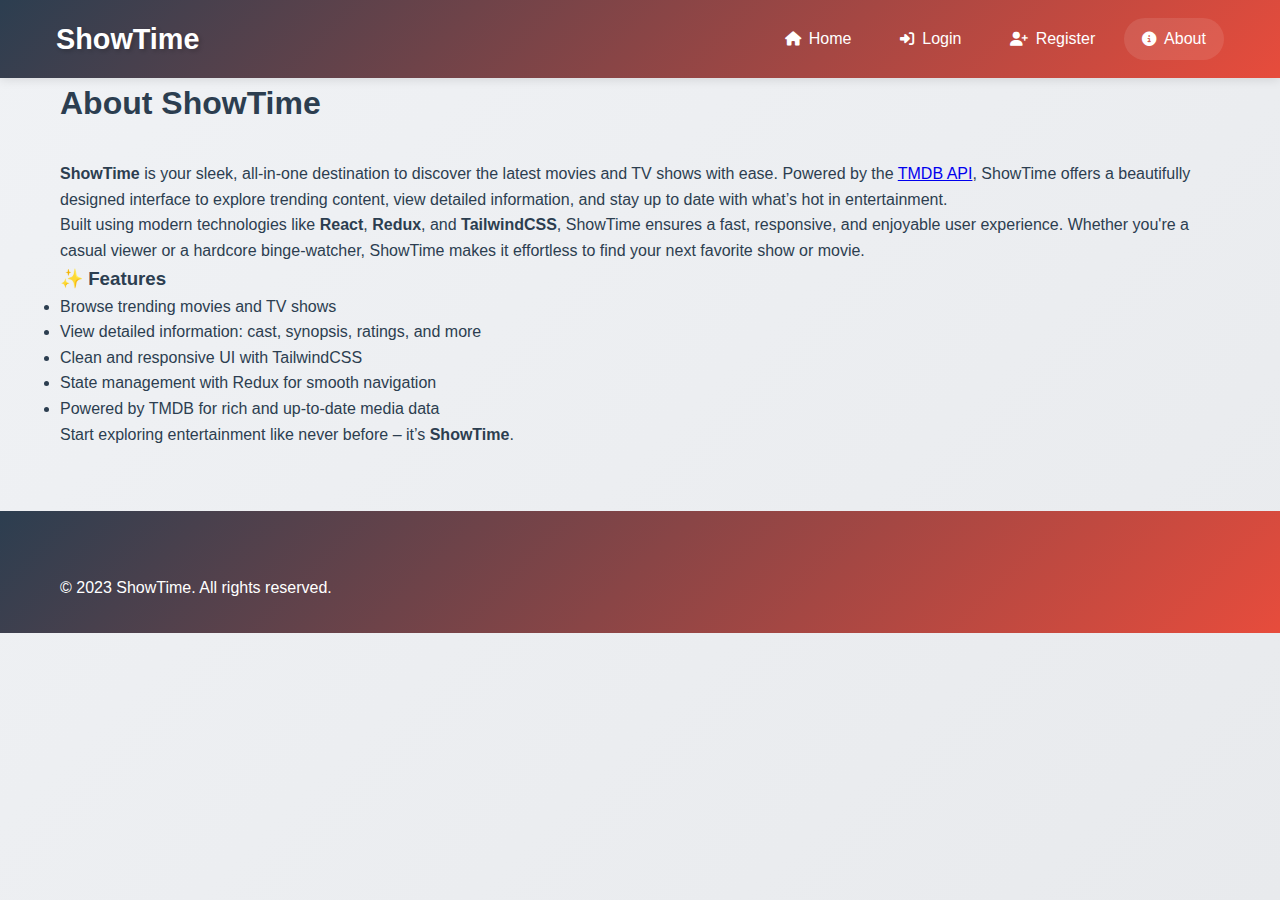
<file: about.html>
<!DOCTYPE html>
<html lang="en">
<head>
  <meta charset="UTF-8" />
  <meta name="viewport" content="width=device-width, initial-scale=1.0"/>
  <title>About Us - ShowTime</title>
  <link rel="stylesheet" href="css/style.css" />
  <link rel="stylesheet" href="https://cdnjs.cloudflare.com/ajax/libs/font-awesome/6.4.0/css/all.min.css"/>
</head>
<body class="dark-bg">

  <header class="header">
    <div class="container header-content">
      <a href="index.html" class="logo">ShowTime</a>
      <nav>
        <ul class="nav-links">
          <li><a href="index.html"><i class="fas fa-home"></i> Home</a></li>
          <li><a href="login.html"><i class="fas fa-sign-in-alt"></i> Login</a></li>
          <li><a href="register.html"><i class="fas fa-user-plus"></i> Register</a></li>
          <li><a href="about.html" style="background: rgba(255, 255, 255, 0.1)"><i class="fas fa-info-circle"></i> About</a></li>
        </ul>
      </nav>
    </div>
  </header>

  <main>
    <section class="about-section">
      <div class="container">
        <h2 class="section-title">About ShowTime</h2>
        <p>
          <strong>ShowTime</strong> is your sleek, all-in-one destination to discover the latest movies and TV shows with ease.
          Powered by the 
          <a href="https://www.themoviedb.org/" target="_blank">TMDB API</a>, 
          ShowTime offers a beautifully designed interface to explore trending content, view detailed information, and stay up to date with what’s hot in entertainment.
        </p>
        <p>
          Built using modern technologies like <strong>React</strong>, <strong>Redux</strong>, and <strong>TailwindCSS</strong>,
          ShowTime ensures a fast, responsive, and enjoyable user experience. Whether you're a casual viewer or a hardcore binge-watcher,
          ShowTime makes it effortless to find your next favorite show or movie.
        </p>

        <h3 class="features-title">✨ Features</h3>
        <ul class="features-list">
          <li>Browse trending movies and TV shows</li>
          <li>View detailed information: cast, synopsis, ratings, and more</li>
          <li>Clean and responsive UI with TailwindCSS</li>
          <li>State management with Redux for smooth navigation</li>
          <li>Powered by TMDB for rich and up-to-date media data</li>
        </ul>

        <p class="closing-line">
          Start exploring entertainment like never before – it’s <strong>ShowTime</strong>.
        </p>
      </div>
    </section>
  </main>

  <footer class="footer">
    <div class="container">
      <p>&copy; 2023 ShowTime. All rights reserved.</p>
    </div>
  </footer>

</body>
</html>
</file>
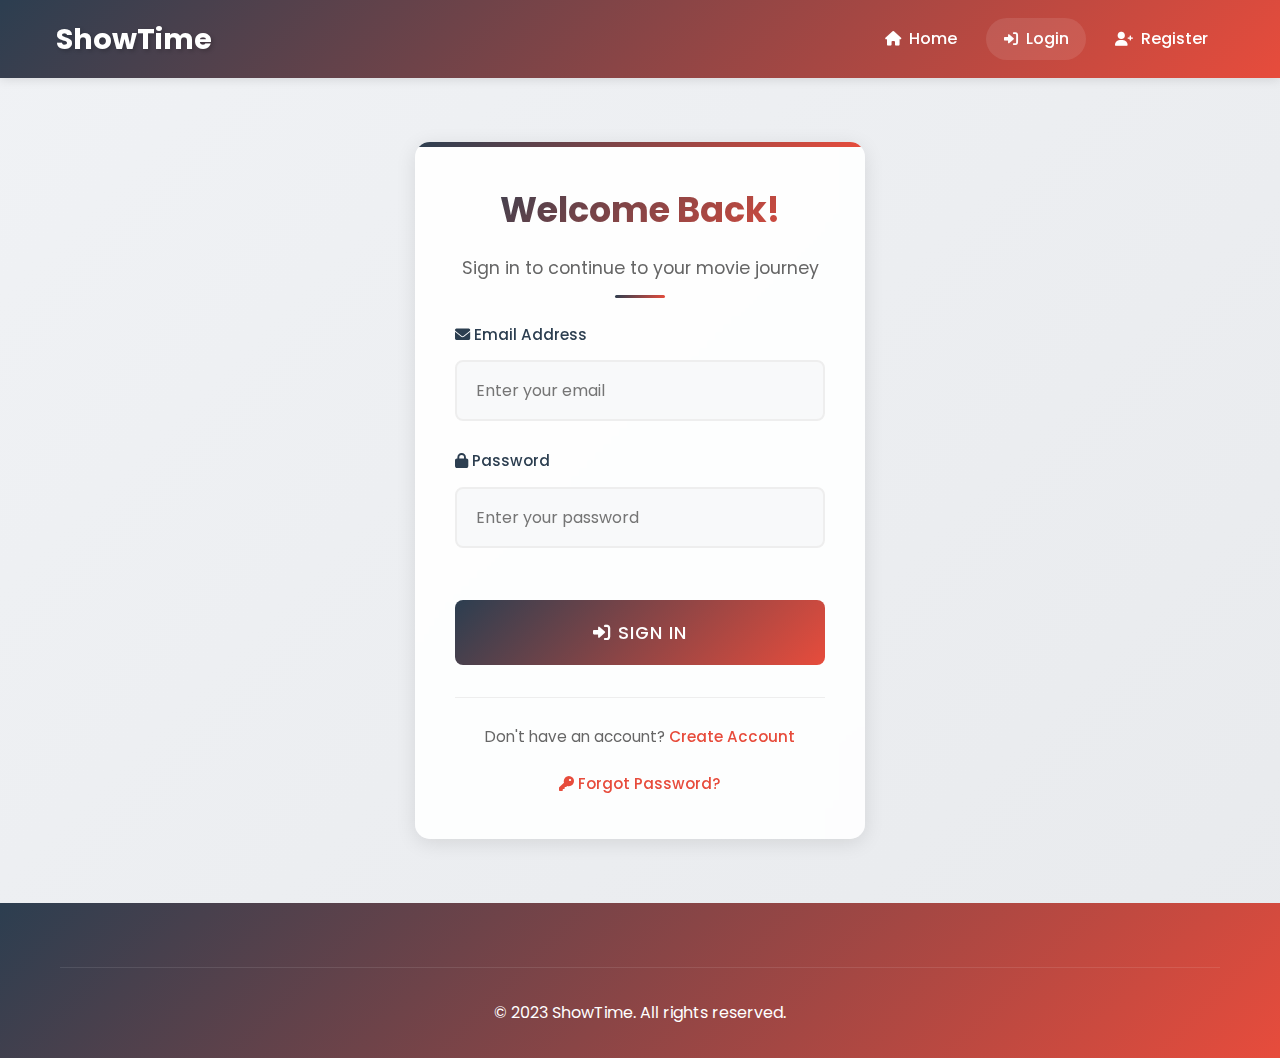
<file: login.html>
<!DOCTYPE html>
<html lang="en">
  <head>
    <meta charset="UTF-8" />
    <meta name="viewport" content="width=device-width, initial-scale=1.0" />
    <title>Login - ShowTime</title>
    <link rel="stylesheet" href="css/style.css" />
    <link
      href="https://fonts.googleapis.com/css2?family=Poppins:wght@300;400;500;600;700&display=swap"
      rel="stylesheet"
    />
    <link
      rel="stylesheet"
      href="https://cdnjs.cloudflare.com/ajax/libs/font-awesome/6.0.0/css/all.min.css"
    />
  </head>
  <body>
    <header>
      <div class="container header-content">
        <a href="index.html" class="logo">ShowTime</a>
        <nav>
          <ul>
            <li>
              <a href="index.html"><i class="fas fa-home"></i> Home</a>
            </li>
            <li>
              <a href="login.html" style="background: rgba(255, 255, 255, 0.1)"
                ><i class="fas fa-sign-in-alt"></i> Login</a
              >
            </li>
            <li>
              <a href="register.html"
                ><i class="fas fa-user-plus"></i> Register</a
              >
            </li>
          </ul>
        </nav>
      </div>
    </header>

    <main class="container">
      <div class="auth-container">
        <div class="auth-header">
          <h2>Welcome Back!</h2>
          <p>Sign in to continue to your movie journey</p>
        </div>
        <form>
          <div class="form-group">
            <label for="email"
              ><i class="fas fa-envelope"></i> Email Address</label
            >
            <input
              type="email"
              id="email"
              name="email"
              placeholder="Enter your email"
              required
            />
          </div>
          <div class="form-group">
            <label for="password"><i class="fas fa-lock"></i> Password</label>
            <input
              type="password"
              id="password"
              name="password"
              placeholder="Enter your password"
              required
            />
          </div>
          <button type="submit" class="auth-btn">
            <i class="fas fa-sign-in-alt"></i> Sign In
          </button>
          <div class="auth-links">
            <p>
              Don't have an account? <a href="register.html">Create Account</a>
            </p>
            <p style="margin-top: 1rem">
              <a href="#"><i class="fas fa-key"></i> Forgot Password?</a>
            </p>
          </div>
        </form>
      </div>
    </main>

    <footer>
      <div class="container">
        <div class="footer-bottom">
          <p>&copy; 2023 ShowTime. All rights reserved.</p>
        </div>
      </div>
    </footer>
  </body>
</html>
</file>
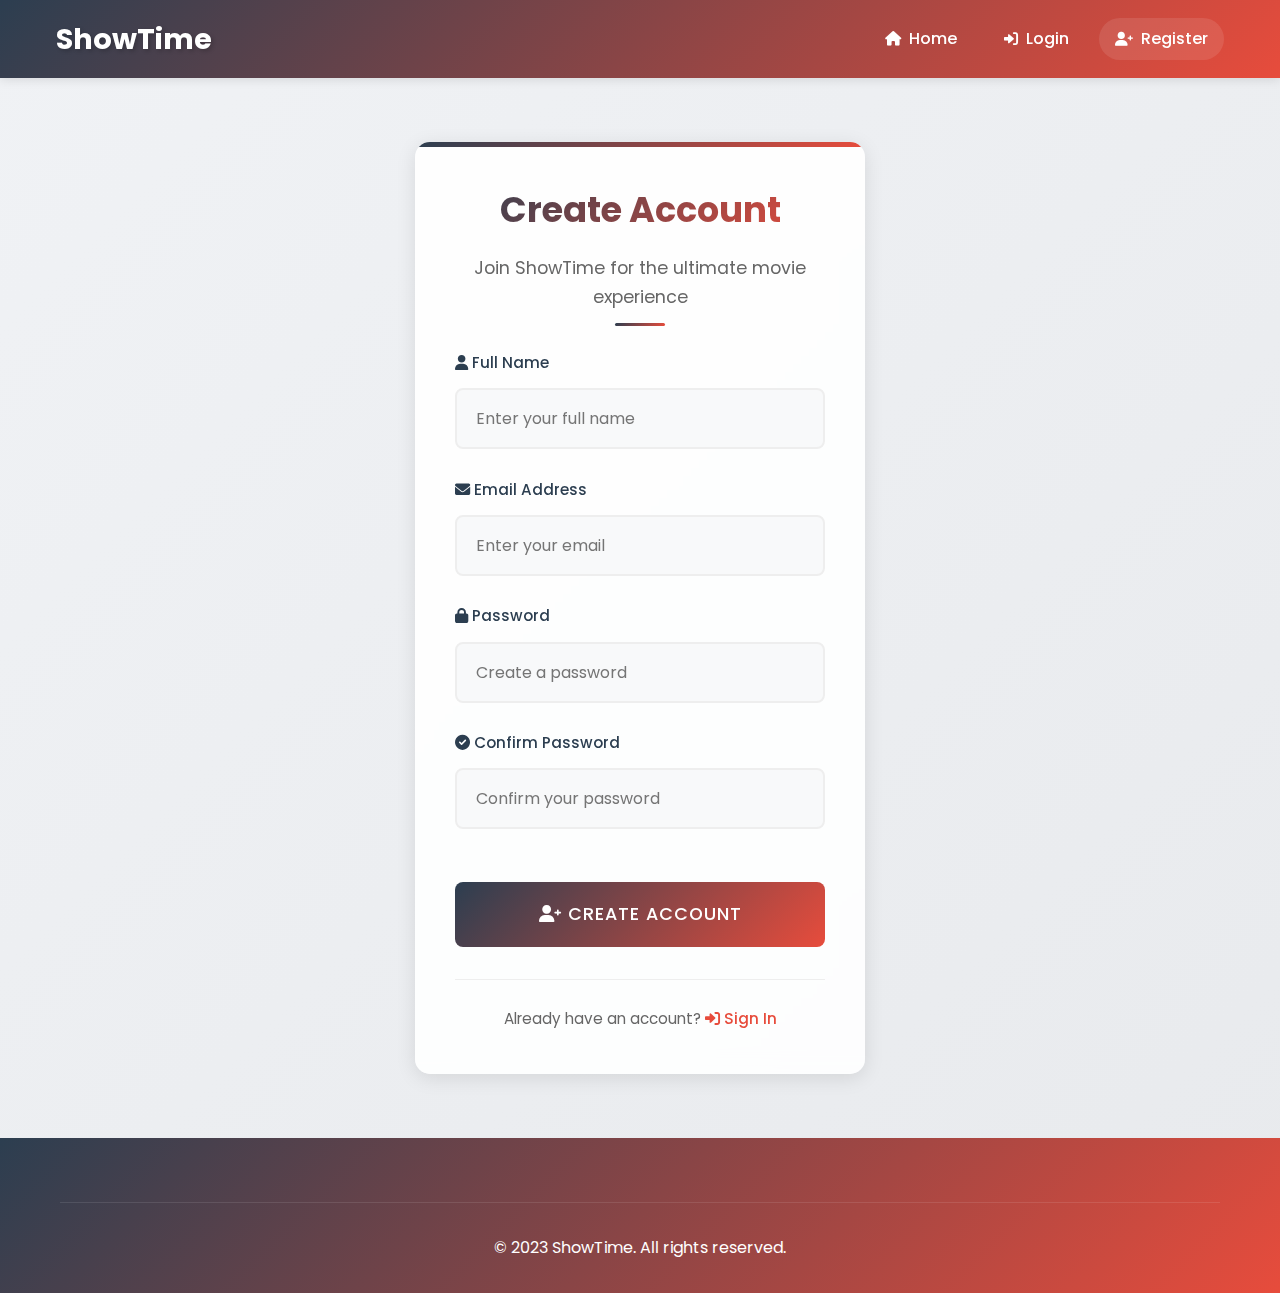
<file: register.html>
<!DOCTYPE html>
<html lang="en">
  <head>
    <meta charset="UTF-8" />
    <meta name="viewport" content="width=device-width, initial-scale=1.0" />
    <title>Register - ShowTime</title>
    <link rel="stylesheet" href="css/style.css" />
    <link
      href="https://fonts.googleapis.com/css2?family=Poppins:wght@300;400;500;600;700&display=swap"
      rel="stylesheet"
    />
    <link
      rel="stylesheet"
      href="https://cdnjs.cloudflare.com/ajax/libs/font-awesome/6.0.0/css/all.min.css"
    />
  </head>
  <body>
    <header>
      <div class="container header-content">
        <a href="index.html" class="logo">ShowTime</a>
        <nav>
          <ul>
            <li>
              <a href="index.html"><i class="fas fa-home"></i> Home</a>
            </li>
            <li>
              <a href="login.html"><i class="fas fa-sign-in-alt"></i> Login</a>
            </li>
            <li>
              <a
                href="register.html"
                style="background: rgba(255, 255, 255, 0.1)"
                ><i class="fas fa-user-plus"></i> Register</a
              >
            </li>
          </ul>
        </nav>
      </div>
    </header>

    <main class="container">
      <div class="auth-container">
        <div class="auth-header">
          <h2>Create Account</h2>
          <p>Join ShowTime for the ultimate movie experience</p>
        </div>
        <form>
          <div class="form-group">
            <label for="name"><i class="fas fa-user"></i> Full Name</label>
            <input
              type="text"
              id="name"
              name="name"
              placeholder="Enter your full name"
              required
            />
          </div>
          <div class="form-group">
            <label for="email"
              ><i class="fas fa-envelope"></i> Email Address</label
            >
            <input
              type="email"
              id="email"
              name="email"
              placeholder="Enter your email"
              required
            />
          </div>
          <div class="form-group">
            <label for="password"><i class="fas fa-lock"></i> Password</label>
            <input
              type="password"
              id="password"
              name="password"
              placeholder="Create a password"
              required
            />
          </div>
          <div class="form-group">
            <label for="confirm-password"
              ><i class="fas fa-check-circle"></i> Confirm Password</label
            >
            <input
              type="password"
              id="confirm-password"
              name="confirm-password"
              placeholder="Confirm your password"
              required
            />
          </div>
          <button type="submit" class="auth-btn">
            <i class="fas fa-user-plus"></i> Create Account
          </button>
          <div class="auth-links">
            <p>
              Already have an account?
              <a href="login.html"
                ><i class="fas fa-sign-in-alt"></i> Sign In</a
              >
            </p>
          </div>
        </form>
      </div>
    </main>

    <footer>
      <div class="container">
        <div class="footer-bottom">
          <p>&copy; 2023 ShowTime. All rights reserved.</p>
        </div>
      </div>
    </footer>
  </body>
</html>
</file>
<file: css/style.css>
:root {
    --primary-color: #2c3e50;
    --secondary-color: #e74c3c;
    --background-color: #f0f2f5;
    --text-color: #2c3e50;
    --shadow: 0 2px 10px rgba(0, 0, 0, 0.1);
}

* {
    margin: 0;
    padding: 0;
    box-sizing: border-box;
    font-family: 'Poppins', sans-serif;
}

body {
    background: linear-gradient(135deg, #f0f2f5 0%, #e8eaed 100%);
    color: var(--text-color);
    line-height: 1.6;
    min-height: 100vh;
}

.container {
    max-width: 1200px;
    margin: 0 auto;
    padding: 0 20px;
}

/* Header Styles */
header {
    background: linear-gradient(135deg, var(--primary-color) 0%, var(--secondary-color) 100%);
    padding: 1rem 0;
    box-shadow: var(--shadow);
    position: sticky;
    top: 0;
    z-index: 1000;
}

.header-content {
    display: flex;
    justify-content: space-between;
    align-items: center;
    padding: 0 1rem;
    max-width: 1200px;
    margin: 0 auto;
}

.logo {
    color: white;
    font-size: 1.8rem;
    font-weight: bold;
    text-decoration: none;
    text-shadow: 2px 2px 4px rgba(0, 0, 0, 0.2);
}

nav {
    margin-left: auto;
    padding-right: 0;
}

nav ul {
    display: flex;
    list-style: none;
    gap: 0.8rem;
    margin-left: 15rem;
}

nav a {
    color: white;
    text-decoration: none;
    font-weight: 500;
    transition: all 0.3s;
    padding: 0.5rem 1rem;
    border-radius: 25px;
    display: flex;
    align-items: center;
    gap: 0.5rem;
    min-width: 100px;
    justify-content: center;
}

nav a i {
    font-size: 0.9rem;
}

nav a:hover {
    background: rgba(255, 255, 255, 0.1);
    color: white;
    transform: translateY(-2px);
}

/* Hero Section */
.hero-section {
    text-align: center;
    padding: 6rem 0;
    background: linear-gradient(135deg, rgba(44, 62, 80, 0.97) 0%, rgba(231, 76, 60, 0.97) 100%),
                url('https://image.tmdb.org/t/p/original/wwemzKWzjKYJFfCeiB57q3r4Bcm.png') center/cover;
    color: white;
    margin-bottom: 3rem;
    position: relative;
    overflow: hidden;
}

.hero-section::before {
    content: '';
    position: absolute;
    top: 0;
    left: 0;
    right: 0;
    bottom: 0;
    background: url('data:image/svg+xml,<svg width="20" height="20" viewBox="0 0 20 20" xmlns="http://www.w3.org/2000/svg"><rect width="1" height="1" fill="rgba(255,255,255,0.05)"/></svg>') repeat;
    opacity: 0.3;
}

.hero-section h1 {
    font-size: 3.5rem;
    margin-bottom: 1rem;
    text-shadow: 2px 2px 4px rgba(0, 0, 0, 0.3);
    position: relative;
}

.hero-section p {
    font-size: 1.4rem;
    margin-bottom: 2rem;
    position: relative;
    color: rgba(255, 255, 255, 0.9);
}

.hero-content {
    position: relative;
    z-index: 1;
}

/* Featured Section */
.featured-section {
    margin-bottom: 3rem;
}

.featured-banner {
    position: relative;
    border-radius: 15px;
    overflow: hidden;
    height: 500px;
    background: var(--primary-color);
}

.featured-content {
    position: absolute;
    top: 0;
    left: 0;
    right: 0;
    bottom: 0;
    background: linear-gradient(to right, rgba(0, 0, 0, 0.9) 0%, rgba(0, 0, 0, 0.6) 50%, rgba(0, 0, 0, 0.1) 100%);
    color: white;
    z-index: 1;
    padding: 2rem;
    display: flex;
    flex-direction: column;
    justify-content: center;
}

.featured-movie-info {
    max-width: 600px;
}

.featured-content h2 {
    font-size: 1.5rem;
    margin-bottom: 1rem;
    color: var(--secondary-color);
}

.featured-content h3 {
    font-size: 2.5rem;
    margin-bottom: 1rem;
}

.featured-rating {
    font-size: 1.2rem;
    margin-bottom: 1rem;
}

.featured-overview {
    font-size: 1.1rem;
    margin-bottom: 1.5rem;
    line-height: 1.6;
}

.featured-release {
    margin-bottom: 1.5rem;
    font-size: 1.1rem;
}

.featured-btn {
    font-size: 1.1rem;
    padding: 1rem 2rem;
}

.featured-image {
    width: 100%;
    height: 100%;
    object-fit: cover;
}

/* Movie Sections */
.movie-section {
    margin: 3rem 0;
}

.section-title {
    font-size: 2rem;
    margin-bottom: 2rem;
    color: var(--primary-color);
}

.movie-grid {
    display: grid;
    grid-template-columns: repeat(auto-fill, minmax(250px, 1fr));
    gap: 2rem;
}

.movie-card {
    background: rgba(255, 255, 255, 0.9);
    backdrop-filter: blur(10px);
    border-radius: 10px;
    overflow: hidden;
    box-shadow: var(--shadow);
    transition: transform 0.3s, box-shadow 0.3s;
    display: flex;
    flex-direction: column;
}

.movie-card:hover {
    transform: translateY(-5px);
    box-shadow: 0 8px 25px rgba(0, 0, 0, 0.1);
}

.movie-poster {
    width: 100%;
    height: 375px;
    object-fit: cover;
    background-color: #eee;
}

.movie-poster[src=""] {
    display: none;
}

.movie-content {
    padding: 1rem;
    flex-grow: 1;
    display: flex;
    flex-direction: column;
}

.movie-title {
    margin-bottom: 1rem;
    font-size: 1.1rem;
    line-height: 1.4;
}

.movie-title-link {
    color: var(--primary-color);
    text-decoration: none;
    transition: color 0.3s;
}

.movie-title-link:hover {
    color: var(--secondary-color);
}

.movie-details {
    display: flex;
    flex-direction: row;
    justify-content: space-between;
    align-items: center;
    padding: 0.5rem;
}

.rating, .release-date {
    font-size: 0.9rem;
    color: #666;
}

.btn-small {
    background-color: var(--secondary-color);
    color: white;
    padding: 0.5rem 1rem;
    border: none;
    border-radius: 5px;
    cursor: pointer;
    font-size: 0.9rem;
    transition: background-color 0.3s;
}

.btn-small:hover {
    background-color: #c0392b;
}

/* Special Offers Section */
.offers-section {
    margin: 3rem 0;
    padding: 2rem 0;
}

.offers-grid {
    display: grid;
    grid-template-columns: repeat(auto-fit, minmax(300px, 1fr));
    gap: 2rem;
}

.offer-card {
    background: rgba(255, 255, 255, 0.9);
    backdrop-filter: blur(10px);
    padding: 2rem;
    border-radius: 15px;
    box-shadow: var(--shadow);
    text-align: center;
    position: relative;
    overflow: hidden;
    transition: transform 0.3s, box-shadow 0.3s;
}

.offer-card::before {
    content: '';
    position: absolute;
    top: 0;
    left: 0;
    right: 0;
    height: 5px;
    background: var(--secondary-color);
}

.offer-card:hover {
    transform: translateY(-5px);
    box-shadow: 0 4px 20px rgba(0, 0, 0, 0.15);
}

.offer-card h3 {
    color: var(--primary-color);
    margin-bottom: 1rem;
    font-size: 1.5rem;
}

.offer-card p {
    margin-bottom: 1.5rem;
    color: #666;
    font-size: 1.1rem;
}

/* Form Styles */
.form-container {
    max-width: 400px;
    margin: 4rem auto;
    padding: 2rem;
    background: white;
    border-radius: 15px;
    box-shadow: var(--shadow);
}

.form-container .section-title {
    text-align: center;
    margin-bottom: 2rem;
    color: var(--primary-color);
}

.form-group {
    margin-bottom: 1.5rem;
}

.form-group label {
    display: block;
    margin-bottom: 0.5rem;
    font-weight: 500;
    color: var(--primary-color);
}

.form-group input {
    width: 100%;
    padding: 0.8rem;
    border: 2px solid #ddd;
    border-radius: 8px;
    font-size: 1rem;
    transition: border-color 0.3s;
}

.form-group input:focus {
    border-color: var(--secondary-color);
    outline: none;
}

.form-container .btn {
    width: 100%;
    padding: 1rem;
    font-size: 1.1rem;
    margin-top: 1rem;
}

.form-container p {
    text-align: center;
    margin-top: 1.5rem;
}

.form-container a {
    color: var(--secondary-color);
    text-decoration: none;
    font-weight: 500;
}

.form-container a:hover {
    text-decoration: underline;
}

/* Newsletter Section */
.newsletter-section {
    background: linear-gradient(135deg, var(--primary-color) 0%, var(--secondary-color) 100%);
    color: white;
    padding: 4rem 0;
    text-align: center;
    margin: 3rem 0;
    border-radius: 15px;
    position: relative;
    overflow: hidden;
}

.newsletter-section::before {
    content: '';
    position: absolute;
    top: 0;
    left: 0;
    right: 0;
    bottom: 0;
    background: url('data:image/svg+xml,<svg width="20" height="20" viewBox="0 0 20 20" xmlns="http://www.w3.org/2000/svg"><rect width="1" height="1" fill="rgba(255,255,255,0.05)"/></svg>') repeat;
    opacity: 0.1;
}

.newsletter-section h2 {
    margin-bottom: 1rem;
    font-size: 2rem;
    position: relative;
}

.newsletter-section p {
    margin-bottom: 2rem;
    position: relative;
    color: rgba(255, 255, 255, 0.9);
}

.newsletter-form {
    display: flex;
    gap: 1rem;
    max-width: 600px;
    margin: 0 auto;
    position: relative;
    padding: 0 1rem;
}

.newsletter-input {
    flex: 1;
    padding: 1rem 1.5rem;
    border: none;
    border-radius: 8px;
    font-size: 1rem;
    background: rgba(255, 255, 255, 0.9);
    transition: all 0.3s;
}

.newsletter-input:focus {
    outline: none;
    background: white;
    box-shadow: 0 0 0 3px rgba(255, 255, 255, 0.2);
}

.btn{
    background: rgba(255, 255, 255, 0.1);
    color: white;
    padding: 0.8rem 1.5rem;
    border-radius: 8px;
    font-weight: 500;
    transition: all 0.3s;
    display: flex;
    align-items: center;
    gap: 0.5rem;
    border: none;
}

.btn:hover{
    background: rgba(255, 255, 255, 0.2);
    transform: translateY(-2px);
}

/* Footer */
footer {
    background: linear-gradient(135deg, var(--primary-color) 0%, var(--secondary-color) 100%);
    color: white;
    padding: 4rem 0 2rem;
    margin-top: 4rem;
    position: relative;
    overflow: hidden;
}

footer::before {
    content: '';
    position: absolute;
    top: 0;
    left: 0;
    right: 0;
    bottom: 0;
    background: url('data:image/svg+xml,<svg width="20" height="20" viewBox="0 0 20 20" xmlns="http://www.w3.org/2000/svg"><rect width="1" height="1" fill="rgba(255,255,255,0.05)"/></svg>') repeat;
    opacity: 0.1;
}

.footer-content {
    position: relative;
    display: grid;
    grid-template-columns: repeat(auto-fit, minmax(250px, 1fr));
    gap: 2rem;
    margin-bottom: 2rem;
}

.footer-section h3 {
    margin-bottom: 1.5rem;
    font-size: 1.3rem;
    position: relative;
    display: inline-block;
}

.footer-section h3::after {
    content: '';
    position: absolute;
    bottom: -5px;
    left: 0;
    width: 40px;
    height: 2px;
    background: rgba(255, 255, 255, 0.3);
}

.footer-section ul li {
    margin-bottom: 0.8rem;
}

.footer-section a {
    color: rgba(255, 255, 255, 0.9);
    text-decoration: none;
    transition: all 0.3s;
    display: inline-block;
}

.footer-section a:hover {
    color: white;
    transform: translateX(5px);
}

.social-links {
    display: flex;
    gap: 1.5rem;
}

.social-links a {
    padding: 0.5rem;
    border-radius: 5px;
    transition: all 0.3s;
}

.social-links a:hover {
    background: rgba(255, 255, 255, 0.1);
    transform: translateY(-3px);
}

.app-links {
    display: flex;
    gap: 1rem;
    flex-wrap: wrap;
}

.app-button {
    background: rgba(255, 255, 255, 0.1);
    color: white;
    padding: 0.8rem 1.5rem;
    border-radius: 8px;
    font-weight: 500;
    transition: all 0.3s;
    display: flex;
    align-items: center;
    gap: 0.5rem;
}

.app-button:hover {
    background: rgba(255, 255, 255, 0.2);
    transform: translateY(-2px);
}

.footer-bottom {
    text-align: center;
    padding-top: 2rem;
    border-top: 1px solid rgba(255, 255, 255, 0.1);
    position: relative;
}

/* Search Bar Styles */
.search-container {
    margin: 2rem 0;
    text-align: center;
}

.search-bar {
    width: 100%;
    max-width: 600px;
    padding: 1rem 1.5rem;
    font-size: 1rem;
    border: none;
    border-radius: 30px;
    outline: none;
    transition: all 0.3s;
    background: rgba(255, 255, 255, 0.9);
    backdrop-filter: blur(10px);
}

.search-bar:focus {
    background: white;
    box-shadow: 0 0 0 3px rgba(255, 255, 255, 0.2);
}

/* Responsive Design */
@media (max-width: 768px) {
    .header-content {
        flex-direction: column;
        text-align: center;
        gap: 1rem;
    }

    nav ul {
        flex-direction: column;
        text-align: center;
        gap: 1rem;
    }

    .hero-section h1 {
        font-size: 2rem;
    }

    .newsletter-form {
        flex-direction: column;
        padding: 0 1rem;
    }

    .movie-grid {
        grid-template-columns: repeat(auto-fill, minmax(200px, 1fr));
    }

    .featured-banner h2 {
        font-size: 1.5rem;
        top: 1rem;
        left: 1rem;
    }
}

/* Loading State */
.loading {
    text-align: center;
    padding: 2rem;
    color: var(--primary-color);
    font-size: 1.2rem;
    grid-column: 1 / -1;
}

/* Form Container Styles */
.auth-container {
    max-width: 450px;
    margin: 4rem auto;
    padding: 2.5rem;
    background: rgba(255, 255, 255, 0.9);
    backdrop-filter: blur(10px);
    border-radius: 15px;
    box-shadow: 0 4px 20px rgba(0, 0, 0, 0.1);
    position: relative;
    overflow: hidden;
}

.auth-container::before {
    content: '';
    position: absolute;
    top: 0;
    left: 0;
    right: 0;
    height: 5px;
    background: linear-gradient(135deg, var(--primary-color) 0%, var(--secondary-color) 100%);
}

.auth-header {
    text-align: center;
    margin-bottom: 2.5rem;
    position: relative;
}

.auth-header::after {
    content: '';
    position: absolute;
    bottom: -15px;
    left: 50%;
    transform: translateX(-50%);
    width: 50px;
    height: 3px;
    background: linear-gradient(135deg, var(--primary-color) 0%, var(--secondary-color) 100%);
    border-radius: 2px;
}

.auth-header h2 {
    font-size: 2.2rem;
    color: var(--primary-color);
    margin-bottom: 1rem;
    background: linear-gradient(135deg, var(--primary-color) 0%, var(--secondary-color) 100%);
    -webkit-background-clip: text;
    -webkit-text-fill-color: transparent;
    background-clip: text;
}

.auth-header p {
    color: #666;
    font-size: 1.1rem;
}

.form-group {
    margin-bottom: 1.8rem;
    position: relative;
}

.form-group label {
    display: block;
    margin-bottom: 0.8rem;
    font-weight: 500;
    color: var(--primary-color);
    font-size: 0.95rem;
}

.form-group input {
    width: 100%;
    padding: 1rem 1.2rem;
    border: 2px solid #eee;
    border-radius: 8px;
    font-size: 1rem;
    transition: all 0.3s;
    background-color: #f8f9fa;
}

.form-group input:focus {
    border-color: var(--secondary-color);
    background-color: white;
    outline: none;
    box-shadow: 0 0 0 4px rgba(231, 76, 60, 0.1);
}

.auth-btn {
    width: 100%;
    padding: 1.2rem;
    font-size: 1.1rem;
    font-weight: 500;
    margin-top: 1.5rem;
    background: linear-gradient(135deg, var(--primary-color) 0%, var(--secondary-color) 100%);
    border: none;
    border-radius: 8px;
    color: white;
    cursor: pointer;
    transition: all 0.3s;
    text-transform: uppercase;
    letter-spacing: 1px;
}

.auth-btn:hover {
    transform: translateY(-2px);
    box-shadow: 0 4px 15px rgba(231, 76, 60, 0.2);
    background: linear-gradient(135deg, var(--secondary-color) 0%, var(--primary-color) 100%);
}

.auth-links {
    text-align: center;
    margin-top: 2rem;
    padding-top: 1.5rem;
    border-top: 1px solid #eee;
}

.auth-links p {
    color: #666;
    font-size: 0.95rem;
}

.auth-links a {
    color: var(--secondary-color);
    text-decoration: none;
    font-weight: 500;
    transition: all 0.3s;
    display: inline-block;
    padding: 0.2rem 0;
}

.auth-links a:hover {
    color: var(--primary-color);
    transform: translateY(-1px);
}
</file>
